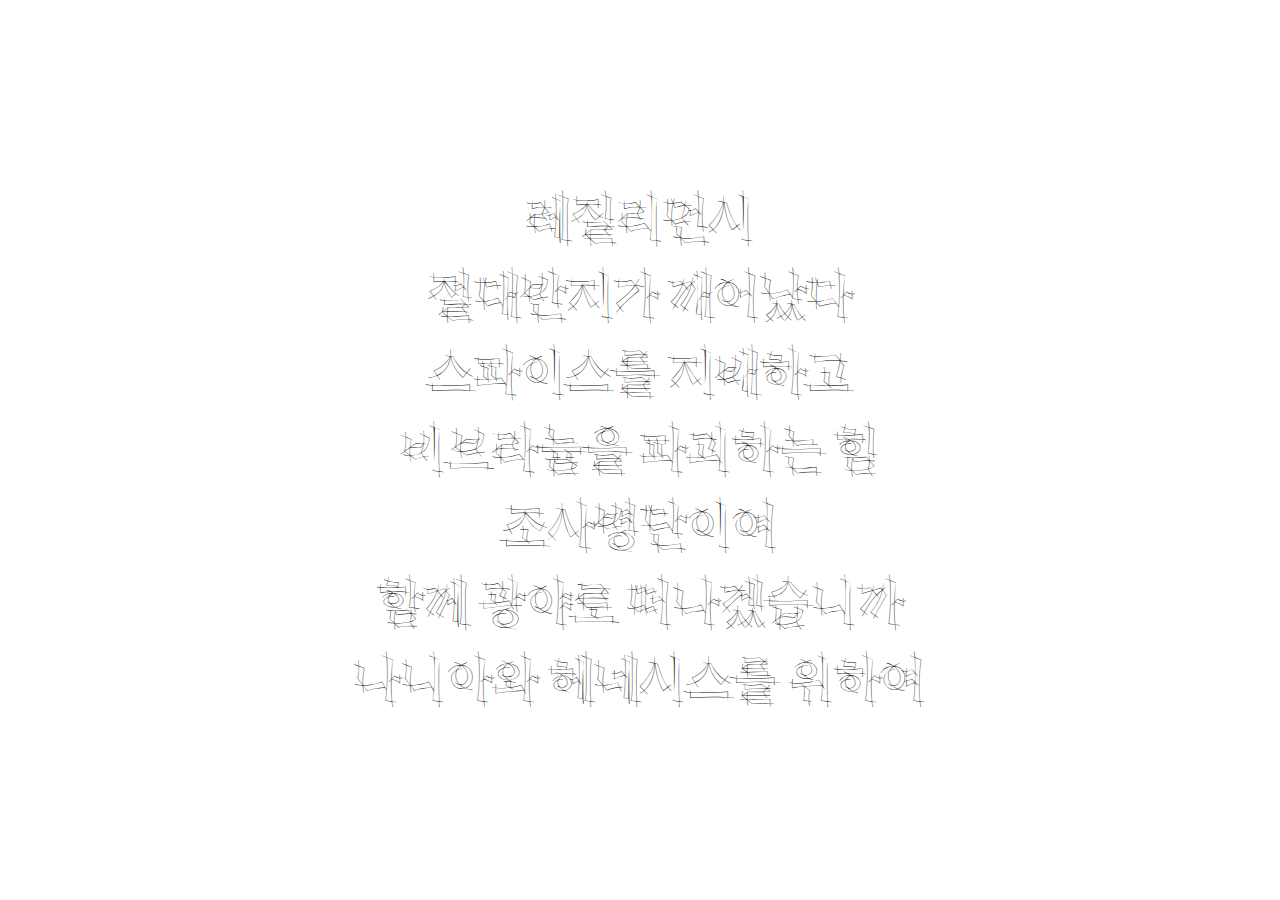
<file: index.html>
<!DOCTYPE html>
<html lang="ko">
<head>
  <meta charset="UTF-8" />
  <meta name="viewport" content="width=device-width, initial-scale=1.0"/>
  <title>자간/행간 드래그 인터랙션</title>
  <link rel="stylesheet" href="css/style.css" />
</head>
<body>
  <div class="container" id="textContainer">
    <span class="line">레질리먼시</span>
    <span class="line">절대반지가 깨어났다</span>
    <span class="line">스파이스를 지배하고</span>
    <span class="line">비브라늄을 파괴하는 힘</span>
    <span class="line">조사병단이여</span>
    <span class="line">함께 광야로 떠나겠습니까</span>
    <span class="line">나니아와 헤네시스를 위하여</span>
  </div>

  <script src="js/sketch.js"></script>
</body>
</html>
</file>
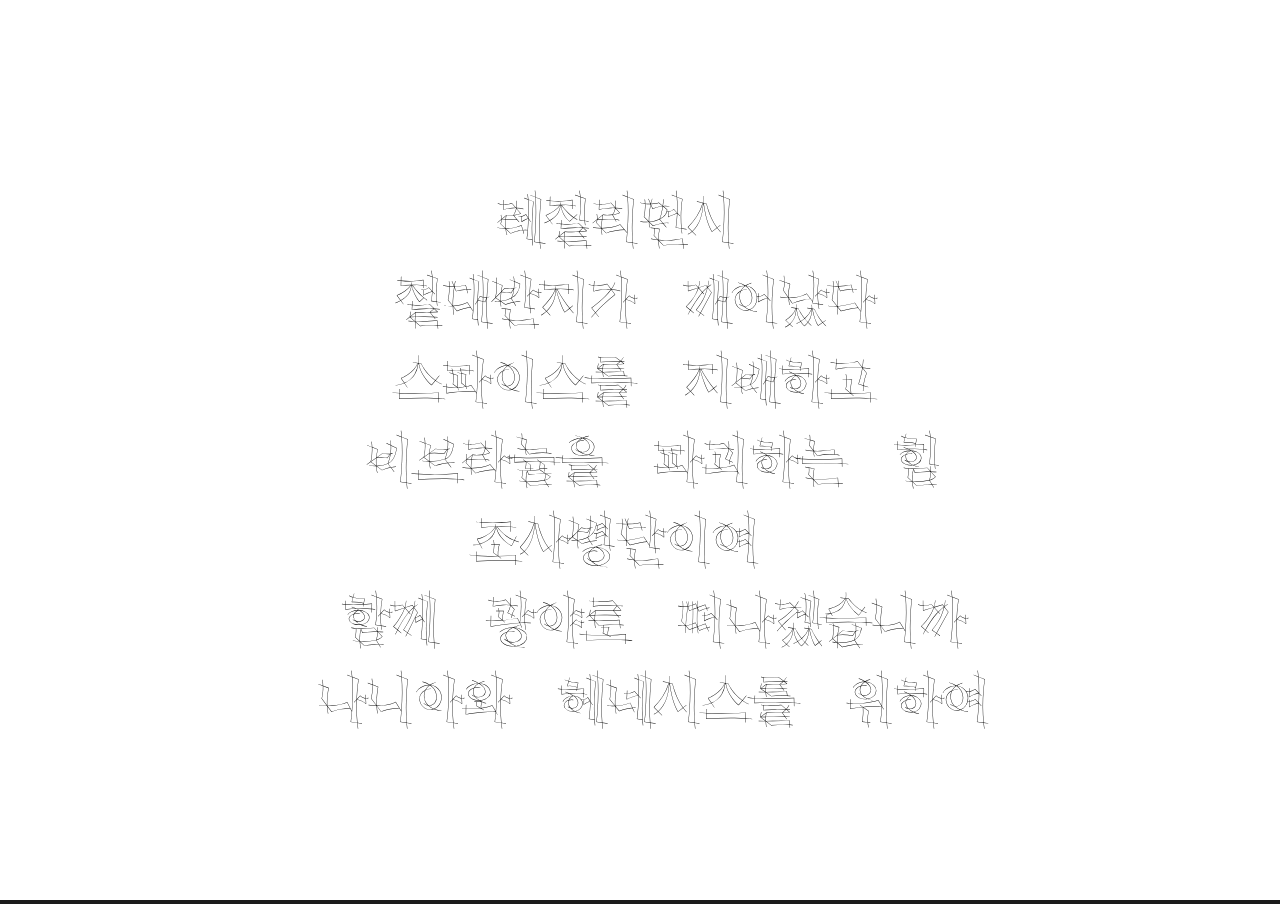
<file: 0622_legilimency/index.html>
<!DOCTYPE html>
<html lang="">

<head>
  <meta charset="utf-8">
  <meta name="viewport" content="width=device-width, initial-scale=1.0">
  <title>p5.js example</title>
  <style>
    body {
      padding: 0;
      margin: 0;
      background-color: #1b1b1b;
    }
  </style>
  <script src="js/p5.min.js"></script>
  <!-- <script src="../addons/p5.sound.js"></script> -->
  <script src="js/sketch.js"></script>
</head>

<body>
  <main>
  </main>
</body>

</html>
</file>
<file: css/style.css>
@font-face {
  font-family: 'Legilimency';
  src: url('../asset/Legilimency-Regular.ttf') format('truetype');
}

body {
  margin: 0;
  overflow: hidden;
  background: white;
  font-family: 'Legilimency', sans-serif;
  display: flex;
  justify-content: center;
  align-items: center;
  height: 100vh;
}

.container {
  text-align: center;
  user-select: none;
}

.line {
  display: block;
  font-size: 48px;
  letter-spacing: 0em;
  line-height: 1.6;
  transition: letter-spacing 0.1s, line-height 0.1s;
}
</file>
